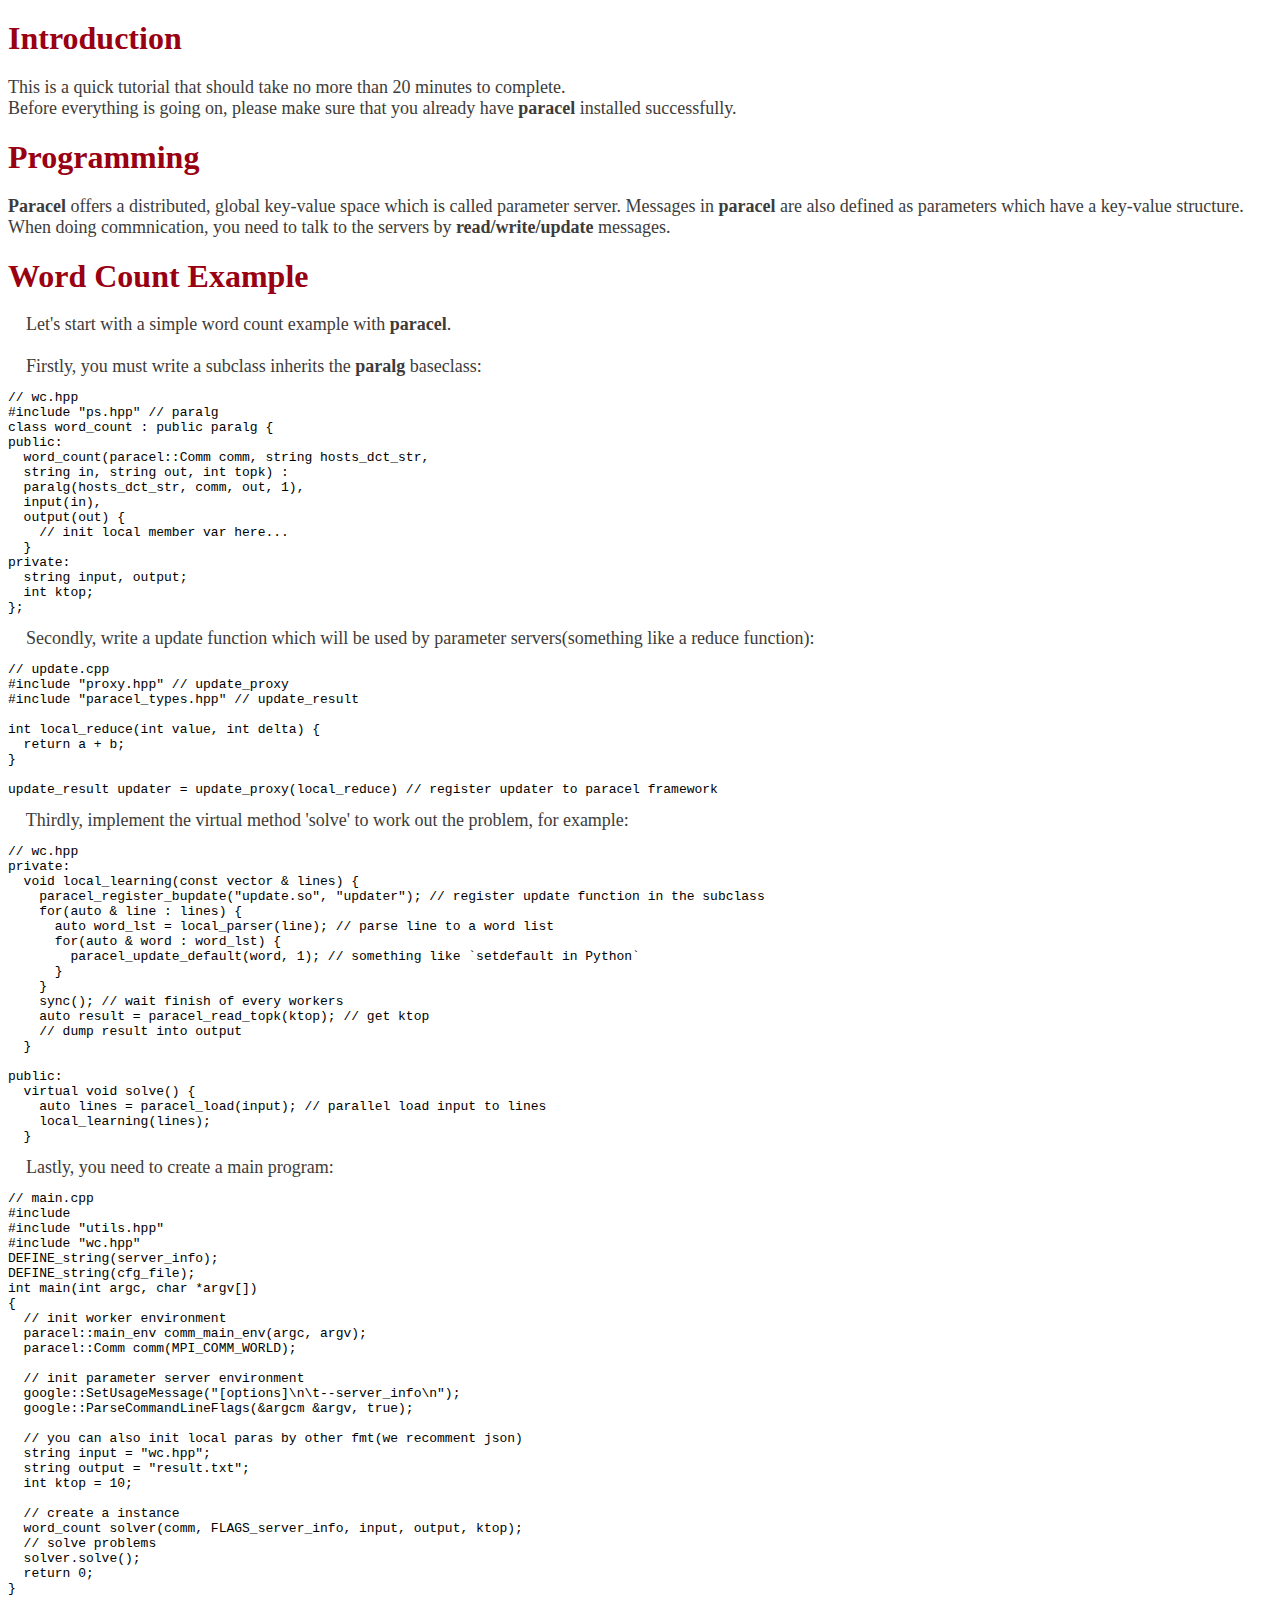
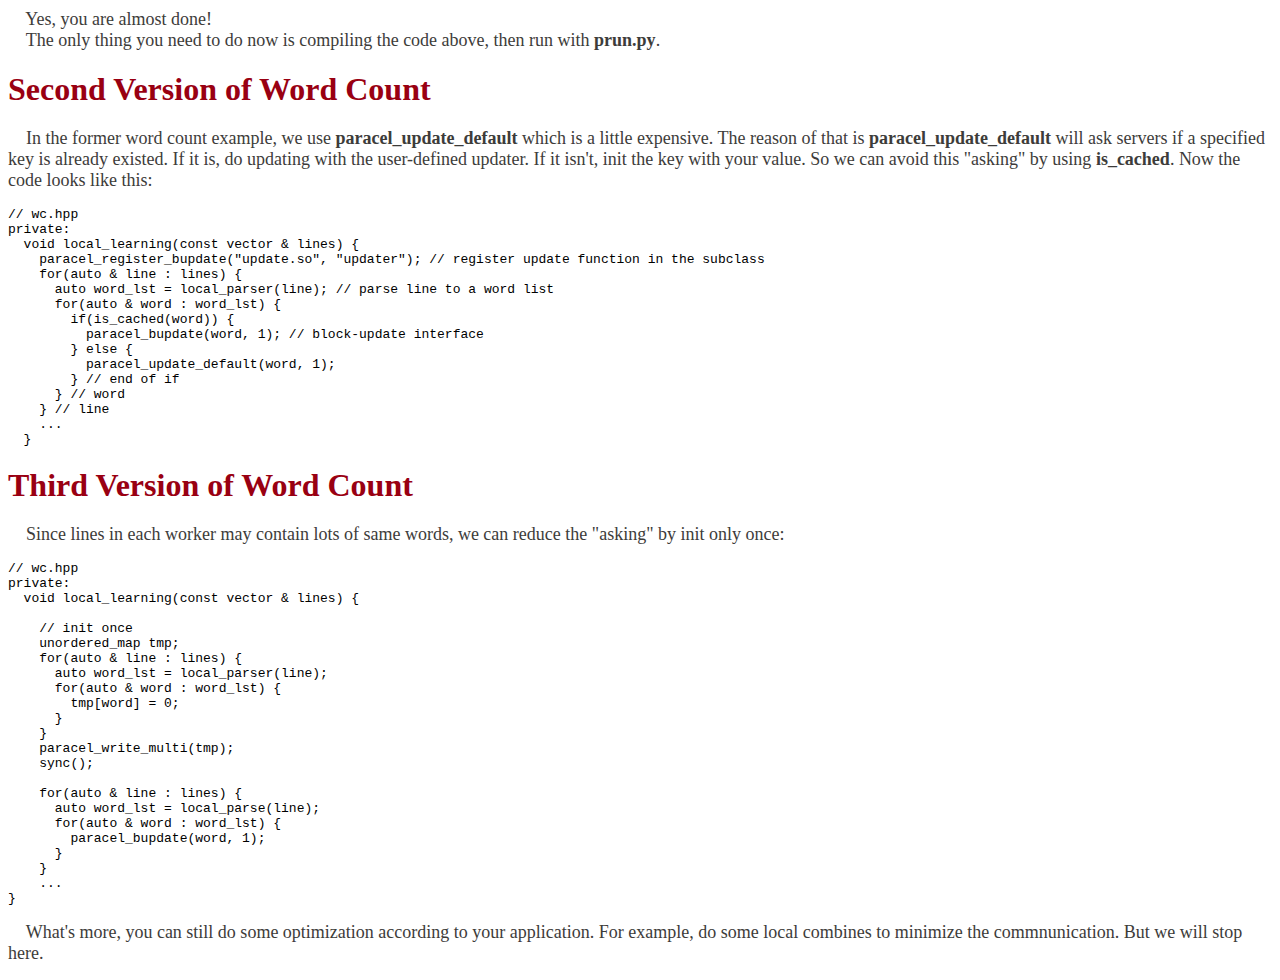
<file: quickstart.html>
<!DOCTYPE html>
<html>
<head>
	<title>Paracel in Twenty Minutes</title>
</head>
<body onload="prettyPrint()">
	<div class="title1">
		<h2><font size="6" color="#990012">Introduction</font></h2>
		<p><font size="4" color="#3D3C3A">
		This is a quick tutorial that should take no more than 20 minutes to complete.<br>
		Before everything is going on, please make sure that you already have <b>paracel</b> installed successfully.
		</font></p>
	</div>
	<div class="title2">
		<h2><font size="6" color="#990012">Programming</font></h2>
		<p><font size="4" color="#3D3C3A">
		<b>Paracel</b> offers a distributed, global key-value space which is called parameter server. Messages in <b>paracel</b> are also defined as parameters which have a key-value structure. When doing commnication, you need to talk to the servers by <b>read/write/update</b> messages.
		</font></p>
	</div>
	<div class="title3">
		<h2><font size="6" color="#990012">Word Count Example</font></h2>
		<p>
		<div><font size="4" color="#3D3C3A">
		&nbsp;&nbsp;&nbsp;
		Let's start with a simple word count example with <b>paracel</b>.<br><br>
		&nbsp;&nbsp;&nbsp;
		Firstly, you must write a subclass inherits the <b>paralg</b> baseclass:
		</font>
<pre class="prettyprint">
// wc.hpp
#include "ps.hpp" // paralg
class word_count : public paralg {
public:
  word_count(paracel::Comm comm, string hosts_dct_str, 
  string in, string out, int topk) : 
  paralg(hosts_dct_str, comm, out, 1),
  input(in),
  output(out) {
    // init local member var here...
  }
private:
  string input, output;
  int ktop;
};
</pre>		
			</div>
			<div><font size="4" color="#3D3C3A">
			&nbsp;&nbsp;&nbsp;
			Secondly, write a update function which will be used by parameter servers(something like a reduce function):
			</font>
<pre class="prettyprint">
// update.cpp
#include "proxy.hpp" // update_proxy
#include "paracel_types.hpp" // update_result

int local_reduce(int value, int delta) {
  return a + b;
}

update_result updater = update_proxy(local_reduce) // register updater to paracel framework
</pre>
			</div>
			<div><font size="4" color="#3D3C3A">
			&nbsp;&nbsp;&nbsp;
			Thirdly, implement the virtual method 'solve' to work out the problem, for example:
			</font>
<pre class="prettyprint">
// wc.hpp
private:
  void local_learning(const vector<string> & lines) {
    paracel_register_bupdate("update.so", "updater"); // register update function in the subclass
    for(auto & line : lines) {
      auto word_lst = local_parser(line); // parse line to a word list
      for(auto & word : word_lst) {
        paracel_update_default(word, 1); // something like `setdefault in Python`
      }
    }
    sync(); // wait finish of every workers
    auto result = paracel_read_topk(ktop); // get ktop
    // dump result into output
  }

public:
  virtual void solve() {
    auto lines = paracel_load(input); // parallel load input to lines
    local_learning(lines);
  }
</pre>
			</div>
			<div><font size="4" color="#3D3C3A">
			&nbsp;&nbsp;&nbsp;
			Lastly, you need to create a main program:
			</font>
<pre class="prettyprint">
// main.cpp
#include <google/gflags.h>
#include "utils.hpp"
#include "wc.hpp"
DEFINE_string(server_info);
DEFINE_string(cfg_file);
int main(int argc, char *argv[])
{
  // init worker environment
  paracel::main_env comm_main_env(argc, argv);
  paracel::Comm comm(MPI_COMM_WORLD);

  // init parameter server environment
  google::SetUsageMessage("[options]\n\t--server_info\n");
  google::ParseCommandLineFlags(&argcm &argv, true);
  
  // you can also init local paras by other fmt(we recomment json)
  string input = "wc.hpp"; 
  string output = "result.txt";
  int ktop = 10;
  
  // create a instance
  word_count solver(comm, FLAGS_server_info, input, output, ktop);
  // solve problems
  solver.solve();
  return 0;
}
</pre>
			</div>
			<div><font size="4" color="#3D3C3A">
			&nbsp;&nbsp;&nbsp;		
			Yes, you are almost done!<br>
			&nbsp;&nbsp;&nbsp;
			The only thing you need to do now is compiling the code above, then run with <b>prun.py</b>.
			</font>
			</div>
		</p>
	</div>
	<div class="title4">
	<h2><font size="6" color="#990012">Second Version of Word Count</font></h2>
		<p><font size="4" color="#3D3C3A">
		&nbsp;&nbsp;&nbsp;		
		In the former word count example, we use <b>paracel_update_default</b> which is a little expensive. The reason of that is <b>paracel_update_default</b> will ask servers if a specified key is already existed. If it is, do updating with the user-defined updater. If it isn't, init the key with your value. So we can avoid this "asking" by using <b>is_cached</b>. Now the code looks like this:
		</font></p>
<pre class="prettyprint">
// wc.hpp
private:
  void local_learning(const vector<string> & lines) {
    paracel_register_bupdate("update.so", "updater"); // register update function in the subclass
    for(auto & line : lines) {
      auto word_lst = local_parser(line); // parse line to a word list
      for(auto & word : word_lst) {
        if(is_cached(word)) {
          paracel_bupdate(word, 1); // block-update interface
        } else {
          paracel_update_default(word, 1);
        } // end of if
      } // word
    } // line
    ...
  }
</pre>
	</div>
	<div class="title5">
	<h2><font size="6" color="#990012">Third Version of Word Count</font></h2>
		<p><font size="4" color="#3D3C3A">
		&nbsp;&nbsp;&nbsp;		
		Since lines in each worker may contain lots of same words, we can reduce the "asking" by init only once:
		</font></p>
<pre class="prettyprint">
// wc.hpp
private:
  void local_learning(const vector<string> & lines) {
    
    // init once
    unordered_map<string, int> tmp;
    for(auto & line : lines) {
      auto word_lst = local_parser(line);
      for(auto & word : word_lst) {
        tmp[word] = 0;
      }
    }
    paracel_write_multi(tmp);
    sync();
    
    for(auto & line : lines) {
      auto word_lst = local_parse(line);
      for(auto & word : word_lst) {
        paracel_bupdate(word, 1);
      }
    }
    ...
}
</pre>
	<p><font size="4" color="#3D3C3A">
	&nbsp;&nbsp;&nbsp;		
	What's more, you can still do some optimization according to your application. For example, do some local combines to minimize the commnunication. But we will stop here.
	</font></p>
	</div>
	<script src="https://google-code-prettify.googlecode.com/svn/loader/run_prettify.js?lang=css&skin=sunburst"></script>
</body>
</html>
</file>
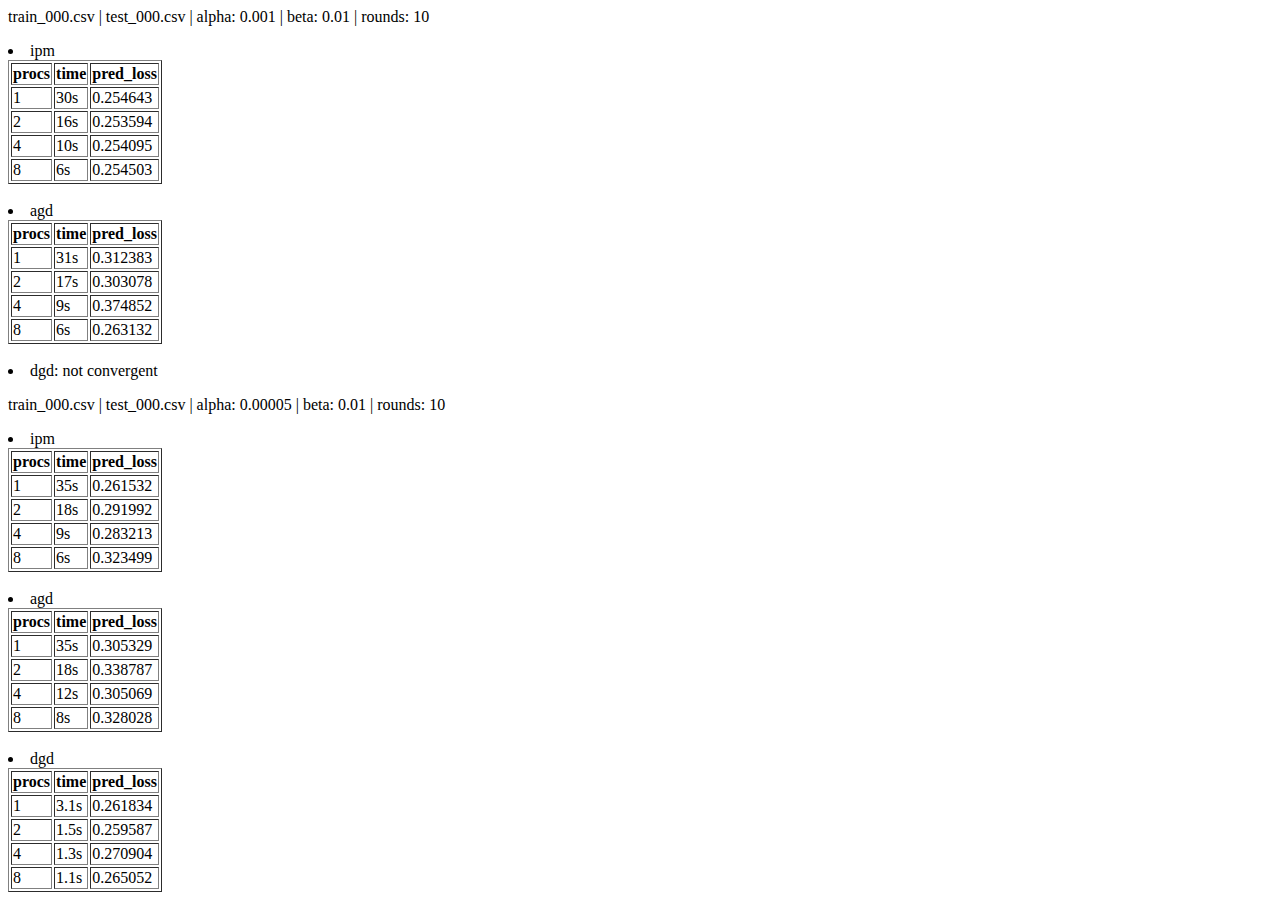
<file: result/lg.html>
<html>
<body>

  <p>train_000.csv | test_000.csv | alpha: 0.001 | beta: 0.01 | rounds: 10</p>
  
  <li>ipm</li>
  <table border="1">
    <tr>
      <th>procs</th>
      <th>time</th>
      <th>pred_loss</th>
    </tr>
    <tr>
      <td>1</td>
      <td>30s</td>
      <td>0.254643</td>     
    </tr>
    <tr>
      <td>2</td>
      <td>16s</td>
      <td>0.253594</td>     
    </tr>
    <tr>
      <td>4</td>
      <td>10s</td>
      <td>0.254095</td>     
    </tr>
    <tr>
      <td>8</td>
      <td>6s</td>
      <td>0.254503</td>     
    </tr>
  </table>

  <br>
  <li>agd</li>
  <table border="1">
    <tr>
      <th>procs</th>
      <th>time</th>
      <th>pred_loss</th>
    </tr>
    <tr>
      <td>1</td>
      <td>31s</td>
      <td>0.312383</td>     
    </tr>
    <tr>
      <td>2</td>
      <td>17s</td>
      <td>0.303078</td>     
    </tr>
    <tr>
      <td>4</td>
      <td>9s</td>
      <td>0.374852</td>     
    </tr>
    <tr>
      <td>8</td>
      <td>6s</td>
      <td>0.263132</td>     
    </tr>
    </table>
    
    <br>
    <li>dgd: not convergent</li>


  <p>train_000.csv | test_000.csv | alpha: 0.00005 | beta: 0.01 | rounds: 10</p>
  
  <li>ipm</li>
  <table border="1">
    <tr>
      <th>procs</th>
      <th>time</th>
      <th>pred_loss</th>
    </tr>
    <tr>
      <td>1</td>
      <td>35s</td>
      <td>0.261532</td> 
    </tr>
    <tr>
      <td>2</td>
      <td>18s</td>
      <td>0.291992</td>     
    </tr>
    <tr>
      <td>4</td>
      <td>9s</td>
      <td>0.283213</td>     
    </tr>
    <tr>
      <td>8</td>
      <td>6s</td>
      <td>0.323499</td>     
    </tr>
  </table>

  <br>
  <li>agd</li>
  <table border="1">
    <tr>
      <th>procs</th>
      <th>time</th>
      <th>pred_loss</th>
    </tr>
    <tr>
      <td>1</td>
      <td>35s</td>
      <td>0.305329</td>     
    </tr>
    <tr>
      <td>2</td>
      <td>18s</td>
      <td>0.338787</td>     
    </tr>
    <tr>
      <td>4</td>
      <td>12s</td>
      <td>0.305069</td>     
    </tr>
    <tr>
      <td>8</td>
      <td>8s</td>
      <td>0.328028</td>     
    </tr>
    </table>
    
    <br>
    <li>dgd</li>
    <table border="1">
    <tr>
      <th>procs</th>
      <th>time</th>
      <th>pred_loss</th>
    </tr>
    <tr>
      <td>1</td>
      <td>3.1s</td>
      <td>0.261834</td>     
    </tr>
    <tr>
      <td>2</td>
      <td>1.5s</td>
      <td>0.259587</td>     
    </tr>
    <tr>
      <td>4</td>
      <td>1.3s</td>
      <td>0.270904</td>     
    </tr>
    <tr>
      <td>8</td>
      <td>1.1s</td>
      <td>0.265052</td>     
    </tr>
    </table>

</body>
</html>
</file>
